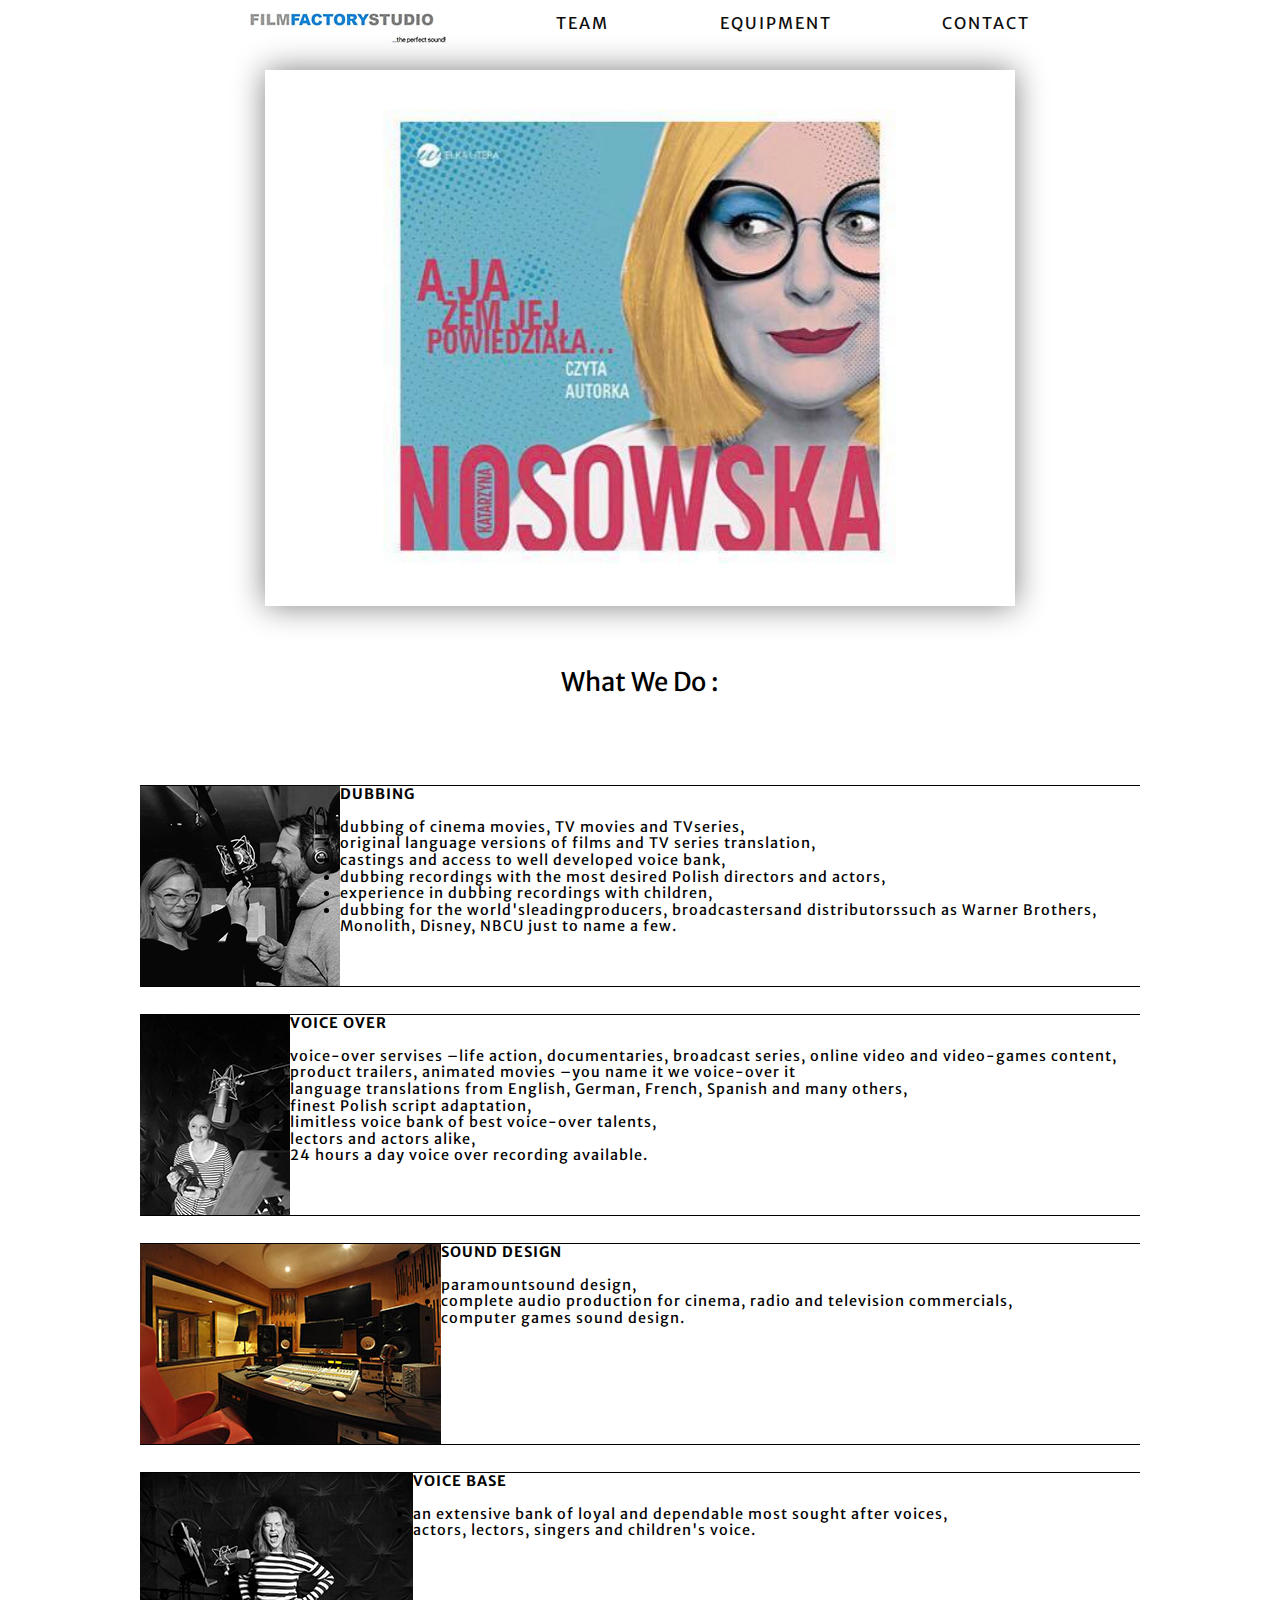
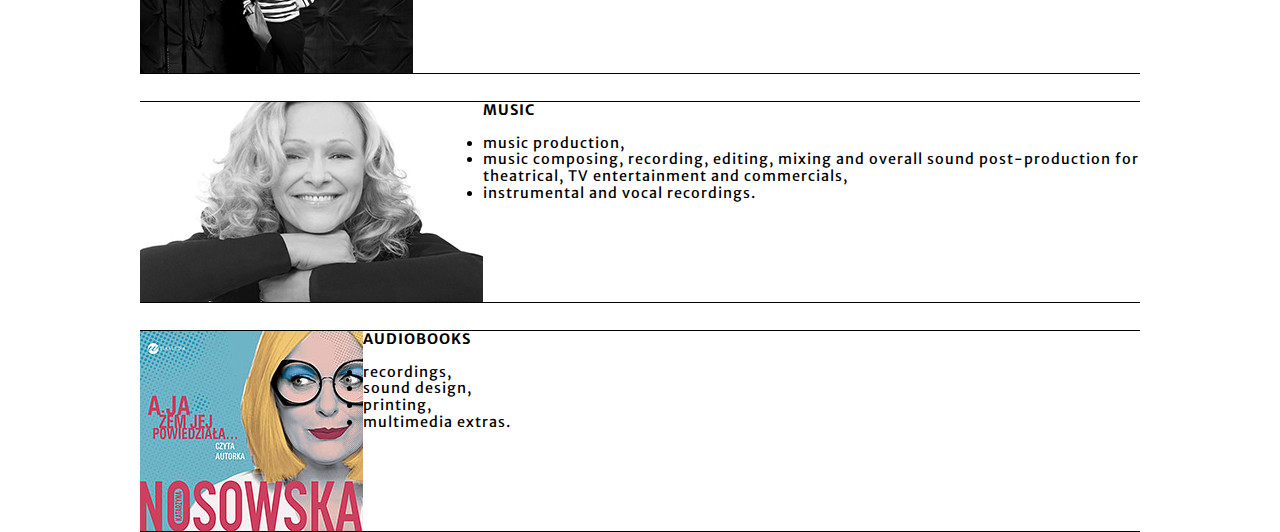
<file: index.html>
<!DOCTYPE html>
<html>

<head>
    <meta charset="utf-8" />
    <meta http-equiv="X-UA-Compatible" content="IE=edge">
    <title>FILM FACTORY STUDIO</title>
    <meta name="viewport" content="width=device-width, initial-scale=1">
    <link rel="stylesheet" type="text/css" media="screen" href="css/main.css" />
    <link href="https://fonts.googleapis.com/css?family=Merriweather+Sans" rel="stylesheet">
</head>

<body>
    <div id="container">
        <header>
            <ul class="navigation">
                <li id="logo"><img src="img/logo.jpg" alt="logo"></li>
                <a href="pages/team.html">
                    <li>TEAM</li>
                </a>
                <a href="pages/equipment.html">
                    <li>EQUIPMENT</li>
                </a>
                <li>CONTACT</li>
            </ul>
            <!--navigation-->
            <br />
            <div id="slides" onload="carusel()">
                <img class="mySlides" src="img/s1.jpg" alt="s1">
                <img class="mySlides" src="img/s2.jpg" alt="s2">
                <img class="mySlides" src="img/s3.jpg" alt="s3">
                <img class="mySlides" src="img/s4.jpg" alt="s4">
                <img class="mySlides" src="img/s5.jpg" alt="s5">
                <img class="mySlides" src="img/s6.jpg" alt="s6">
            </div>
            <!--slides-->
            <div id="wedo">What We Do :</div>
        </header>
        <content>
            <div id="dubbing" class="frames">
                <img class="images" src="img/dubbing.png" alt="dubing">
                <ul><b>DUBBING</b><br /><br />
                    <li>dubbing of cinema movies, TV movies and TVseries,</li>
                    <li>original language versions of films and TV series translation,</li>
                    <li>castings and access to well developed voice bank,</li>
                    <li>dubbing recordings with the most desired Polish directors and actors,</li>
                    <li>experience in dubbing recordings with children,</li>
                    <li>dubbing for the world'sleadingproducers, broadcastersand distributorssuch
                        as Warner Brothers, Monolith, Disney, NBCU just to name a few.</li>
                </ul>
            </div>
            <!--dubbing-->
            <div id="voiceover" class="frames">
                <img class="images" src="img/voiceover.png" alt="voiceover">
                <ul><b>VOICE OVER</b> <br /><br />
                    <li>voice-over servises –life action, documentaries, broadcast series, online video and video-games
                        content,
                        product trailers, animated movies –you name it we voice-over it</li>
                    <li>language translations from English, German, French, Spanish and many others,</li>
                    <li>finest Polish script adaptation,</li>
                    <li>limitless voice bank of best voice-over talents,</li>
                    <li>lectors and actors alike,</li>
                    <li>24 hours a day voice over recording available.</li>
                </ul>
            </div>
            <!--voiceover-->
            <div id="soundesign" class="frames">
                <img class="images" src="img/soundesign.jpg" alt="voiceover">
                <ul><b>SOUND DESIGN</b> <br /><br />
                    <li>paramountsound design,</li>
                    <li>complete audio production for cinema, radio and television commercials,</li>
                    <li>computer games sound design.</li>
                </ul>
            </div>
            <!--soundesign-->
            <div id="voicebase" class="frames">
                <img class="images" src="img/voicebase.png" alt="voiceover">
                <ul><b>VOICE BASE</b> <br /><br />
                    <li>an extensive bank of loyal and dependable most sought after voices,</li>
                    <li>actors, lectors, singers and children's voice.</li>
                </ul>
            </div>
            <!--voicebase-->
            <div id="music" class="frames">
                <img class="images" src="img/music.png" alt="voiceover">
                <ul><b>MUSIC</b> <br /><br />
                    <li>music production,</li>
                    <li>music composing, recording, editing, mixing and overall sound
                        post-production for theatrical, TV entertainment and commercials,</li>
                    <li>instrumental and vocal recordings.</li>
                </ul>
            </div>
            <!--music-->
            <div id="audiobook" class="frames">
                <img class="images" src="img/audiobook.jpg" alt="voiceover">
                <ul><b>AUDIOBOOKS</b> <br /><br />
                    <li>recordings,</li>
                    <li>sound design,</li>
                    <li>printing,</li>
                    <li>multimedia extras.</li>
                </ul>
            </div>
            <!--audiobook-->
        </content>
        <script src="js/main.js"></script>
    </div>
    <!--container-->
</body>

</html>
</file>
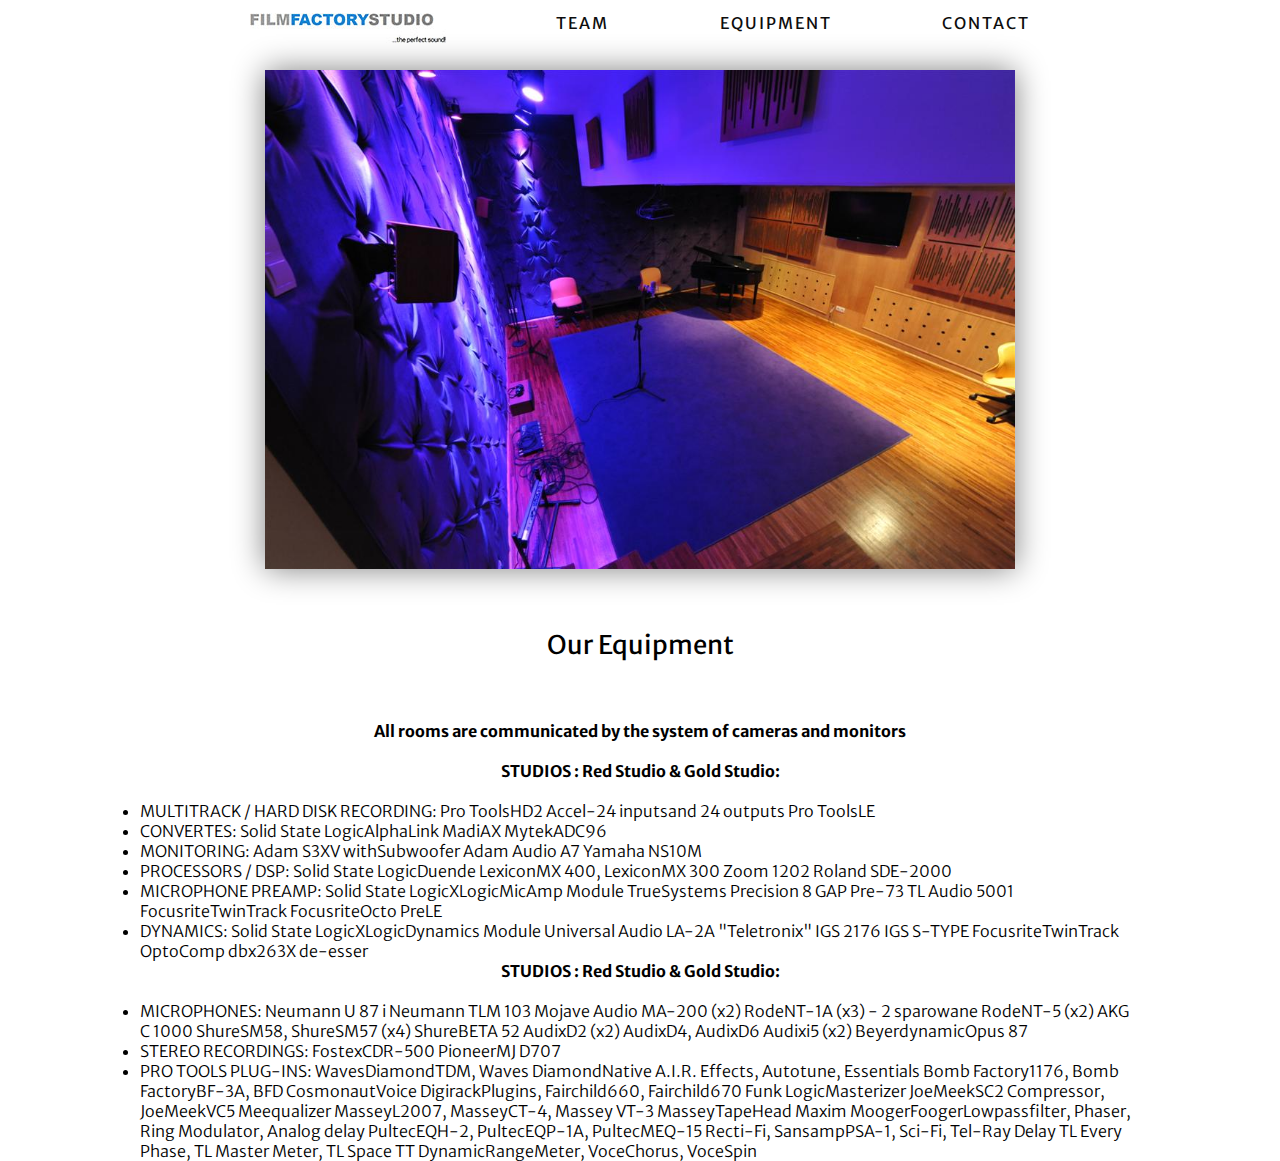
<file: pages/equipment.html>
<!DOCTYPE html>
<html>

<head>
    <meta charset="utf-8" />
    <meta http-equiv="X-UA-Compatible" content="IE=edge">
    <title>FILM FACTORY STUDIO</title>
    <meta name="viewport" content="width=device-width, initial-scale=1">
    <link rel="stylesheet" type="text/css" media="screen" href="../css/main.css" />
    <link href="https://fonts.googleapis.com/css?family=Merriweather+Sans" rel="stylesheet">
</head>

<body>
    <div id="container">
        <header>
            <ul class="navigation">
                <a href="../index.html">
                    <li><img src="../img/logo.jpg" alt="logo"></li>
                </a>
                <a href="team.html">
                    <li>TEAM</li>
                </a>
                <li>EQUIPMENT</li>
                <li>CONTACT</li>
            </ul>
            <!--navigation-->
            <br />
            <div id="slides" onload="carusel()">
                <img class="mySlides" src="../img/e1.jpg" alt="s1">
                <img class="mySlides" src="../img/e2.jpg" alt="s2">
                <img class="mySlides" src="../img/e3.jpg" alt="s3">
                <img class="mySlides" src="../img/e4.jpg" alt="s4">
            </div>
            <!--slides-->
            <div id="wedo">Our Equipment </div>
        </header>
        <content>
            <div class="text">
                <p class="name">All rooms are communicated by the system of cameras and monitors</p>
                <br />
                <ul class="name">STUDIOS : Red Studio & Gold Studio:
                    <br /><br />
                    <li class="description">MULTITRACK / HARD DISK RECORDING: Pro ToolsHD2 Accel-24 inputsand 24
                        outputs Pro ToolsLE</li>
                    <li class="description">CONVERTES: Solid State LogicAlphaLink MadiAX MytekADC96</li>
                    <li class="description">MONITORING: Adam S3XV withSubwoofer Adam Audio A7 Yamaha NS10M</li>
                    <li class="description">PROCESSORS / DSP: Solid State LogicDuende LexiconMX 400, LexiconMX 300 Zoom
                        1202
                        Roland SDE-2000</li>
                    <li class="description">MICROPHONE PREAMP: Solid State LogicXLogicMicAmp Module TrueSystems
                        Precision 8 GAP
                        Pre-73 TL Audio 5001 FocusriteTwinTrack FocusriteOcto PreLE</li>
                    <li class="description">DYNAMICS: Solid State LogicXLogicDynamics Module Universal Audio LA-2A
                        "Teletronix" IGS 2176
                        IGS S-TYPE FocusriteTwinTrack OptoComp dbx263X de-esser</li>
                </ul>
                <ul class="name">STUDIOS : Red Studio & Gold Studio:
                    <br /><br />
                    <li class="description">MICROPHONES: Neumann U 87 i Neumann TLM 103 Mojave Audio MA-200 (x2)
                        RodeNT-1A (x3)
                        - 2 sparowane RodeNT-5 (x2) AKG C 1000 ShureSM58, ShureSM57 (x4) ShureBETA 52 AudixD2 (x2)
                        AudixD4, AudixD6 Audixi5 (x2) BeyerdynamicOpus 87</li>
                    <li class="description">STEREO RECORDINGS: FostexCDR-500 PioneerMJ D707</li>
                    <li class="description">PRO TOOLS PLUG-INS: WavesDiamondTDM, Waves DiamondNative A.I.R. Effects,
                        Autotune,
                        Essentials Bomb Factory1176, Bomb FactoryBF-3A, BFD CosmonautVoice DigirackPlugins,
                        Fairchild660,
                        Fairchild670 Funk LogicMasterizer JoeMeekSC2 Compressor, JoeMeekVC5 Meequalizer MasseyL2007,
                        MasseyCT-4, Massey VT-3 MasseyTapeHead Maxim MoogerFoogerLowpassfilter, Phaser, Ring Modulator,
                        Analog delay PultecEQH-2,
                        PultecEQP-1A, PultecMEQ-15 Recti-Fi, SansampPSA-1, Sci-Fi, Tel-Ray Delay TL Every Phase,
                        TL Master Meter, TL Space TT DynamicRangeMeter, VoceChorus, VoceSpin</li>
                </ul>
            </div>
            <!--text-->
        </content>
        <script src="../js/main.js"></script>

</body>

</html>
</file>
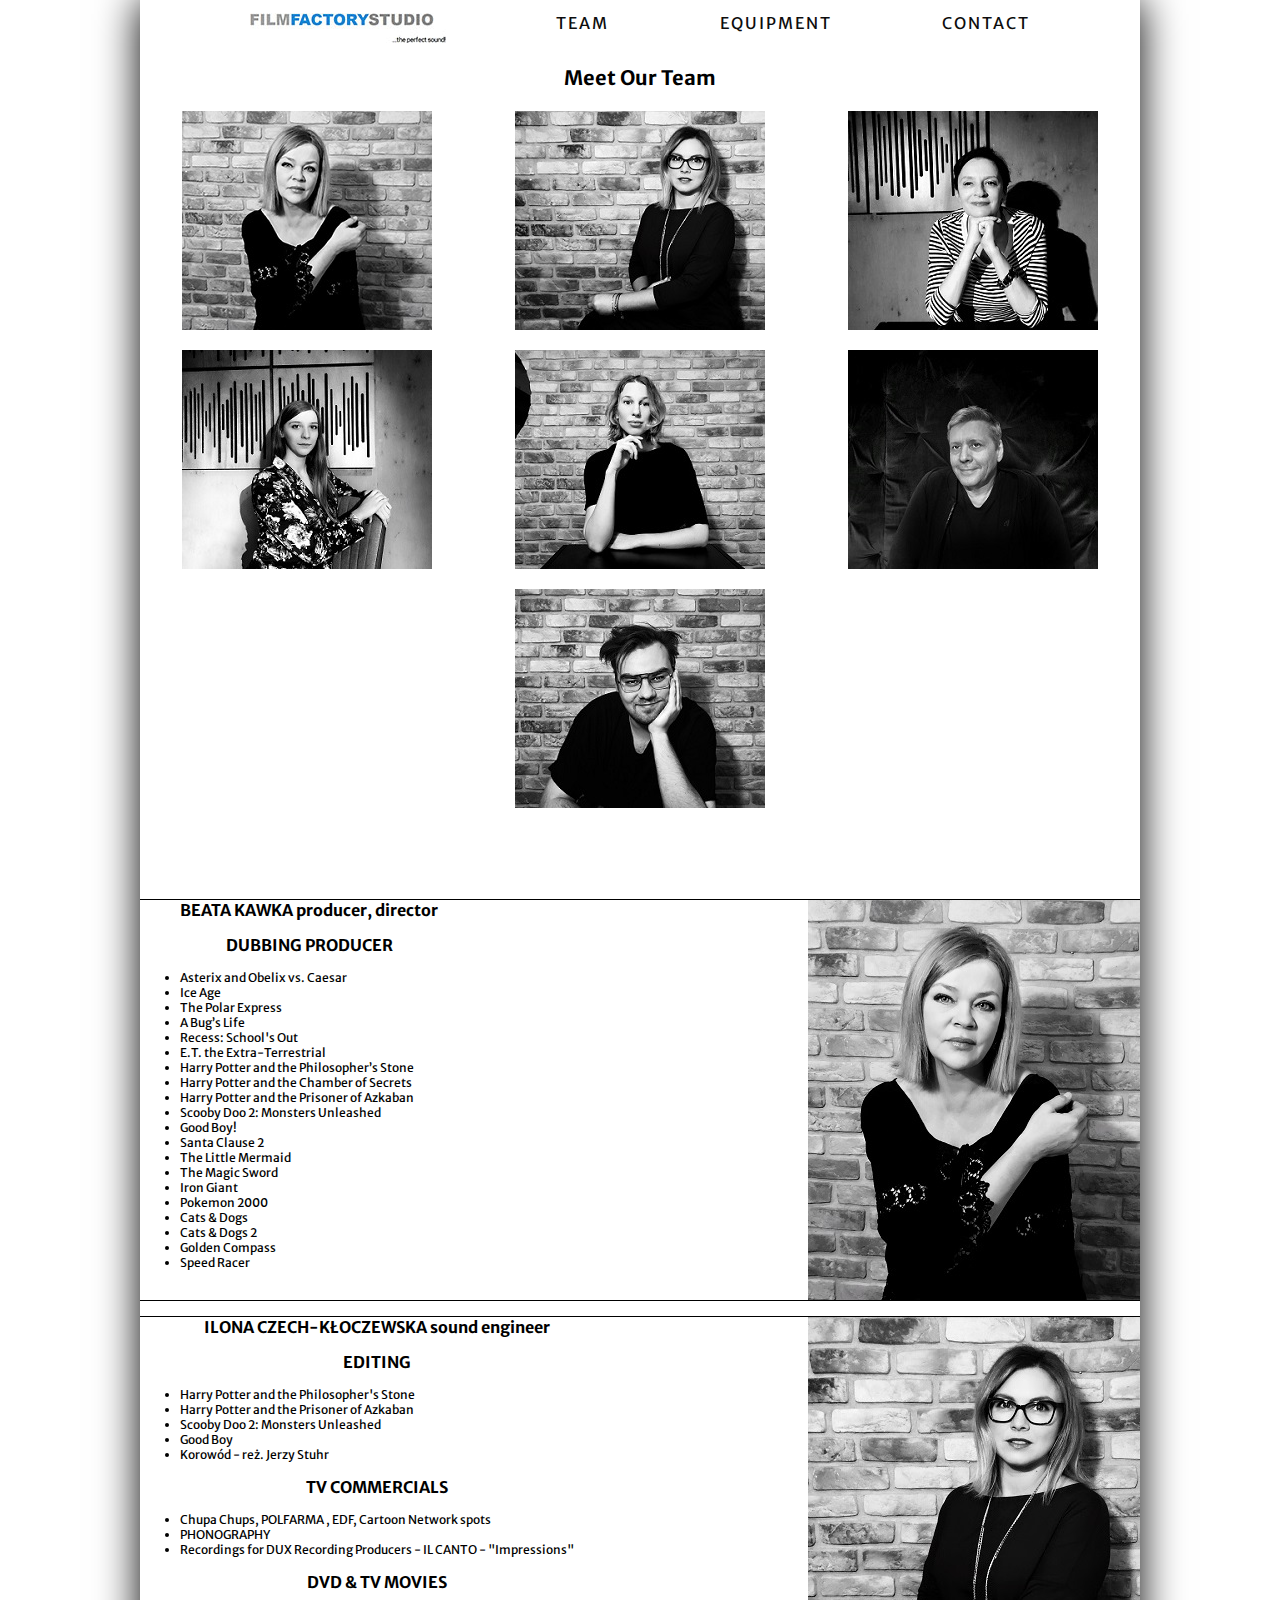
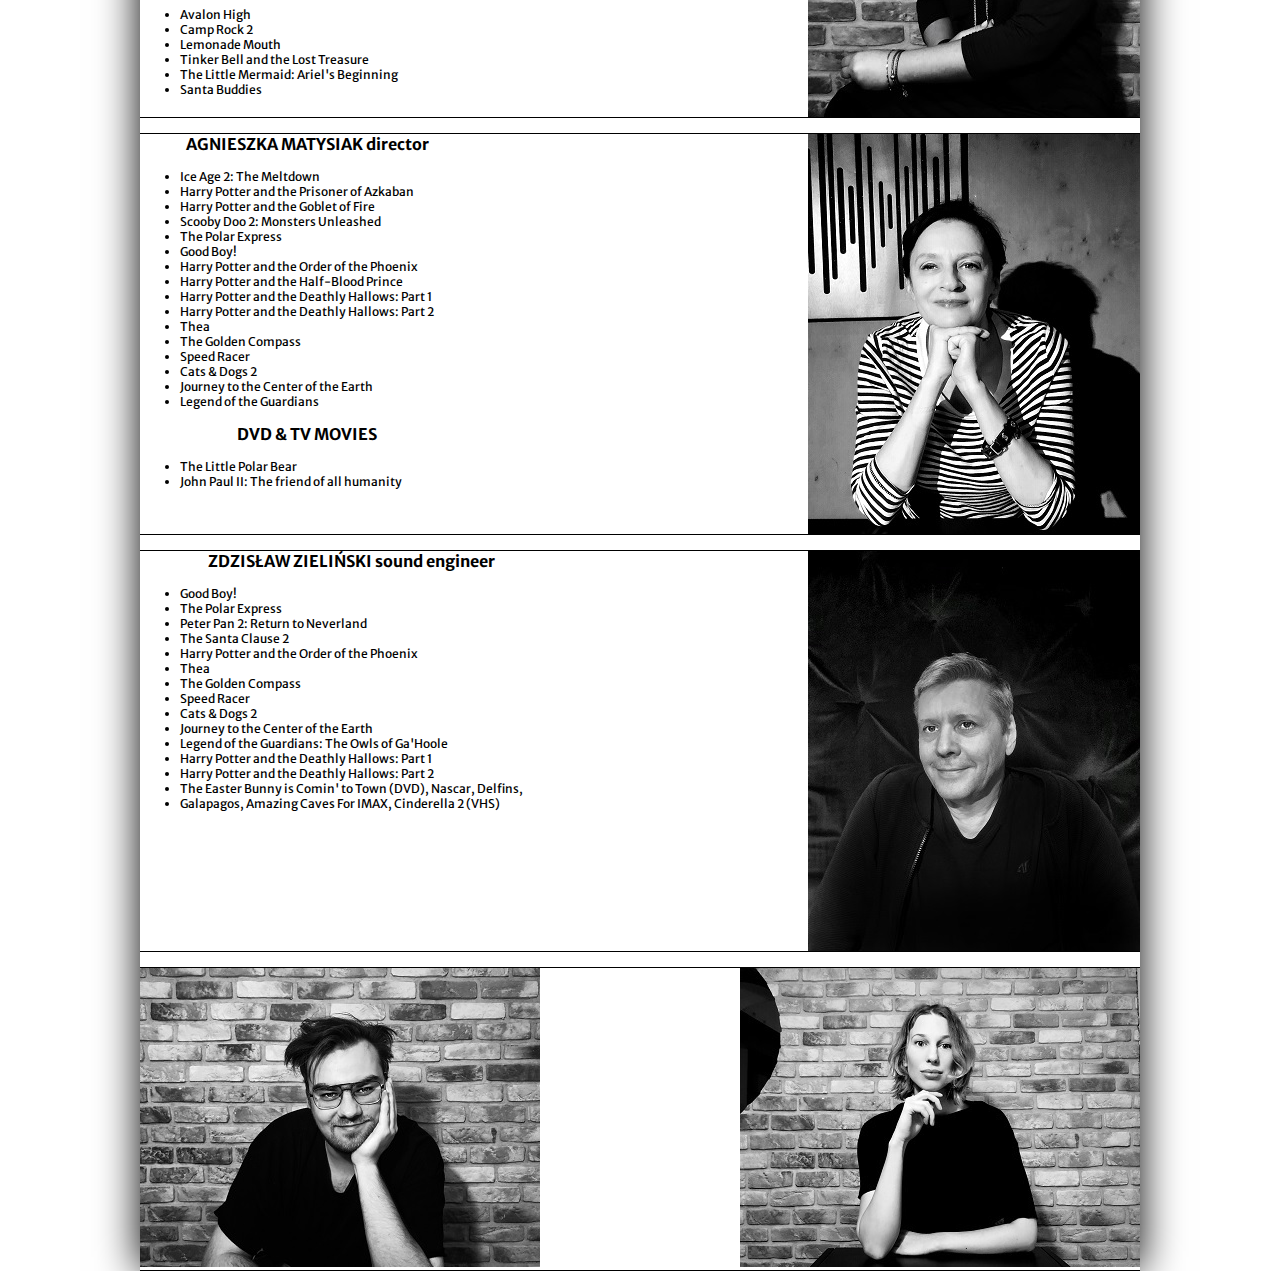
<file: pages/team.html>
<!DOCTYPE html>
<html>

<head>
    <meta charset="utf-8" />
    <meta http-equiv="X-UA-Compatible" content="IE=edge">
    <title>FILM FACTORY STUDIO</title>
    <meta name="viewport" content="width=device-width, initial-scale=1">
    <link rel="stylesheet" type="text/css" media="screen" href="../css/main.css" />
    <link href="https://fonts.googleapis.com/css?family=Merriweather+Sans" rel="stylesheet">
    <script src="../js/main.js"></script>
</head>

<body>
    <div id="teamcontainer">
        <header>
            <ul class="navigation">
                <a href="../index.html">
                    <li><img src="../img/logo.jpg" alt="logo"></li>
                </a>
                <li>TEAM</li>
                <a href="equipment.html">
                    <li>EQUIPMENT</li>
                </a>
                <li>CONTACT</li>
            </ul>
            <!--navigation-->
            <br /><br />
            <p style="text-align: center; font-size: 20px;"><br><b>Meet Our Team</b></p>
            <div class="flex">
                <img class="team" src="../img/team1.jpg" alt="team">
                <img class="team" src="../img/team2.jpg" alt="team">
                <img class="team" src="../img/team3.jpg" alt="team">
                <img class="team" src="../img/team4.jpg" alt="team">
                <img class="team" src="../img/team5.jpg" alt="team">
                <img class="team" src="../img/team6.jpg" alt="team">
                <img class="team" src="../img/team7.jpg" alt="team">
            </div>
            <!--grid-->
        </header>
        <content>
            <div id="members">
                <div class="people">
                    <ul class="left">
                        <li class="name">BEATA KAWKA producer, director</li>
                        <br />
                        <li class="name">DUBBING PRODUCER</li>
                        <br />
                        <li>Asterix and Obelix vs. Caesar</li>
                        <li>Ice Age</li>
                        <li>The Polar Express</li>
                        <li>A Bug’s Life</li>
                        <li>Recess: School's Out</li>
                        <li>E.T. the Extra-Terrestrial</li>
                        <li>Harry Potter and the Philosopher’s Stone</li>
                        <li>Harry Potter and the Chamber of Secrets</li>
                        <li>Harry Potter and the Prisoner of Azkaban</li>
                        <li>Scooby Doo 2: Monsters Unleashed</li>
                        <li>Good Boy!</li>
                        <li>Santa Clause 2</li>
                        <li>The Little Mermaid</li>
                        <li>The Magic Sword</li>
                        <li>Iron Giant</li>
                        <li>Pokemon 2000</li>
                        <li>Cats & Dogs</li>
                        <li>Cats & Dogs 2</li>
                        <li>Golden Compass</li>
                        <li>Speed Racer</li>
                    </ul>
                    <img class="right" src="../img/beata.jpg" alt="beata">
                    <div style="clear: both"></div>
                </div>
                <!--people-->
                <br />
                <div class="people">
                    <ul class="left">
                        <li class="name"> ILONA CZECH-KŁOCZEWSKA sound engineer</li>
                        <br />
                        <li class="name">EDITING</li>
                        <br />
                        <li>Harry Potter and the Philosopher's Stone</li>
                        <li>Harry Potter and the Prisoner of Azkaban</li>
                        <li>Scooby Doo 2: Monsters Unleashed</li>
                        <li>Good Boy</li>
                        <li>Korowód - reż. Jerzy Stuhr</li>
                        <br />
                        <li class="name">TV COMMERCIALS</li>
                        <br />
                        <li>Chupa Chups, POLFARMA , EDF, Cartoon Network spots</li>
                        <li>PHONOGRAPHY</li>
                        <li>Recordings for DUX Recording Producers - IL CANTO - "Impressions"</li>
                        <br />
                        <li class="name">DVD & TV MOVIES</li>
                        <br />
                        <li>Avalon High</li>
                        <li>Camp Rock 2</li>
                        <li>Lemonade Mouth</li>
                        <li>Tinker Bell and the Lost Treasure</li>
                        <li>The Little Mermaid: Ariel's Beginning</li>
                        <li>Santa Buddies</li>
                    </ul>
                    <img class="right" src="../img/ilona.jpg" alt="beata">
                    <div style="clear: both"></div>
                </div>
                <!--people-->
                <br />
                <div class="people">
                    <ul class="left">
                        <li class="name">AGNIESZKA MATYSIAK director</li>
                        <br />
                        <li>Ice Age 2: The Meltdown</li>
                        <li>Harry Potter and the Prisoner of Azkaban</li>
                        <li>Harry Potter and the Goblet of Fire</li>
                        <li>Scooby Doo 2: Monsters Unleashed</li>
                        <li>The Polar Express</li>
                        <li>Good Boy!</li>
                        <li>Harry Potter and the Order of the Phoenix</li>
                        <li>Harry Potter and the Half-Blood Prince</li>
                        <li>Harry Potter and the Deathly Hallows: Part 1</li>
                        <li>Harry Potter and the Deathly Hallows: Part 2</li>
                        <li>Thea</li>
                        <li>The Golden Compass</li>
                        <li>Speed Racer</li>
                        <li>Cats & Dogs 2</li>
                        <li>Journey to the Center of the Earth</li>
                        <li>Legend of the Guardians</li>
                        <br />
                        <li class="name">DVD & TV MOVIES</li>
                        <br />
                        <li>The Little Polar Bear</li>
                        <li>John Paul II: The friend of all humanity</li>
                    </ul>
                    <img class="right" src="../img/agnieszka.jpg" alt="beata">
                    <div style="clear: both"></div>
                </div>
                <!--people-->
                <br />
                <div class="people">
                    <ul class="left">
                        <li class="name">ZDZISŁAW ZIELIŃSKI sound engineer</li>
                        <br />
                        <li>Good Boy!</li>
                        <li>The Polar Express</li>
                        <li>Peter Pan 2: Return to Neverland</li>
                        <li>The Santa Clause 2</li>
                        <li>Harry Potter and the Order of the Phoenix</li>
                        <li>Thea</li>
                        <li>The Golden Compass</li>
                        <li>Speed Racer</li>
                        <li>Cats & Dogs 2</li>
                        <li>Journey to the Center of the Earth</li>
                        <li>Legend of the Guardians: The Owls of Ga'Hoole</li>
                        <li>Harry Potter and the Deathly Hallows: Part 1</li>
                        <li>Harry Potter and the Deathly Hallows: Part 2</li>
                        <li>The Easter Bunny is Comin' to Town (DVD), Nascar, Delfins,</li>
                        <li>Galapagos, Amazing Caves For IMAX, Cinderella 2 (VHS)</li>
                    </ul>
                    <img class="right" src="../img/zdzislaw.jpg" alt="beata">
                    <div style="clear: both"></div>
                </div>
                <!--people---->
                <br />
                <div class="people" class="left">
                    <img src="../img/unknown.jpg" alt="nieznany">
                    <img class="right" src="../img/hanna.jpg" alt="hanna" style="margin-left: 40px">
                    <div style="clear: both"></div>
                </div>
                <!--people---->
        </content>
    </div>
    <!--container-->
</body>

</html>
</file>
<file: css/main.css>
* {
    margin: 0;
    padding: 0;
}

#container {
    max-width: 1000px;
    margin-left: auto;
    margin-right: auto;
    font-family: 'Merriweather Sans', sans-serif;
}

#teamcontainer {
    max-width: 1000px;
    margin-left: auto;
    margin-right: auto;
    font-family: 'Merriweather Sans', sans-serif;
    box-shadow: 0 0 40px black;
}

header {
    margin-left: auto;
    margin-right: auto;
}

#wedo {
    text-align: center;
    font-size: 160%;
    padding: 60px;
}

.flex {
    display: inline-flex;
    flex-wrap: wrap;
    justify-content: space-around;
    margin: 1px;
}

.team {
    margin-top: 20px;
}

#members {
    margin-top: 10vh;
    font-size: 12px;
}

.description {
    text-align: left;
    font-weight: 100;
    list-style-type: initial;
}

.mySlides {
    position: relative;
    display: block;
    margin-right: auto;
    margin-left: auto;
    margin-top: 50px;
    width: 75%;
    height: 75%;
    box-shadow: 0 0 30px grey;
}

.people {
    border-top: 1px solid black;
    border-bottom: 1px solid black;
}

.left {
    float: left;
    margin-left: 40px;
}

.right {
    float: right;
}

.frames {
    margin-top: 3vh;
    border-top: 1px solid black;
    border-bottom: 1px solid black;
    display: flex;
    line-height: 115%;
    height: 200px;
    font-size: 90%;
    overflow: hidden;
    letter-spacing: 1px;
}

.name {
    list-style-type: none;
    font-weight: 700;
    text-align: center;
    font-size: 16px;
}

.members {
    max-height: 400px;
    border-top: 1px solid black;
    border-bottom: 1px solid black;
    font-size: 10px;
}

.navigation {
    display: flex;
    flex-direction: row;
    justify-content: space-evenly;
    flex-wrap: wrap;
    align-content: space-around;
    position: fixed;
    background-color: white;
    width: 100%;
    max-width: 1000px;
    padding: 1vw 0 0 0;
    opacity: 0.95;
    list-style-type: none;
    letter-spacing: 2px;
}

#logo:hover {
    cursor: default;
    border-bottom: 0px
}

.images {
    height: 200px;
}

a:hover {
    border-bottom: 1px solid black;
}

a:visited {
    color: black;
    text-decoration: none;
}

a:link {
    color: black;
    text-decoration: none;
}
</file>
